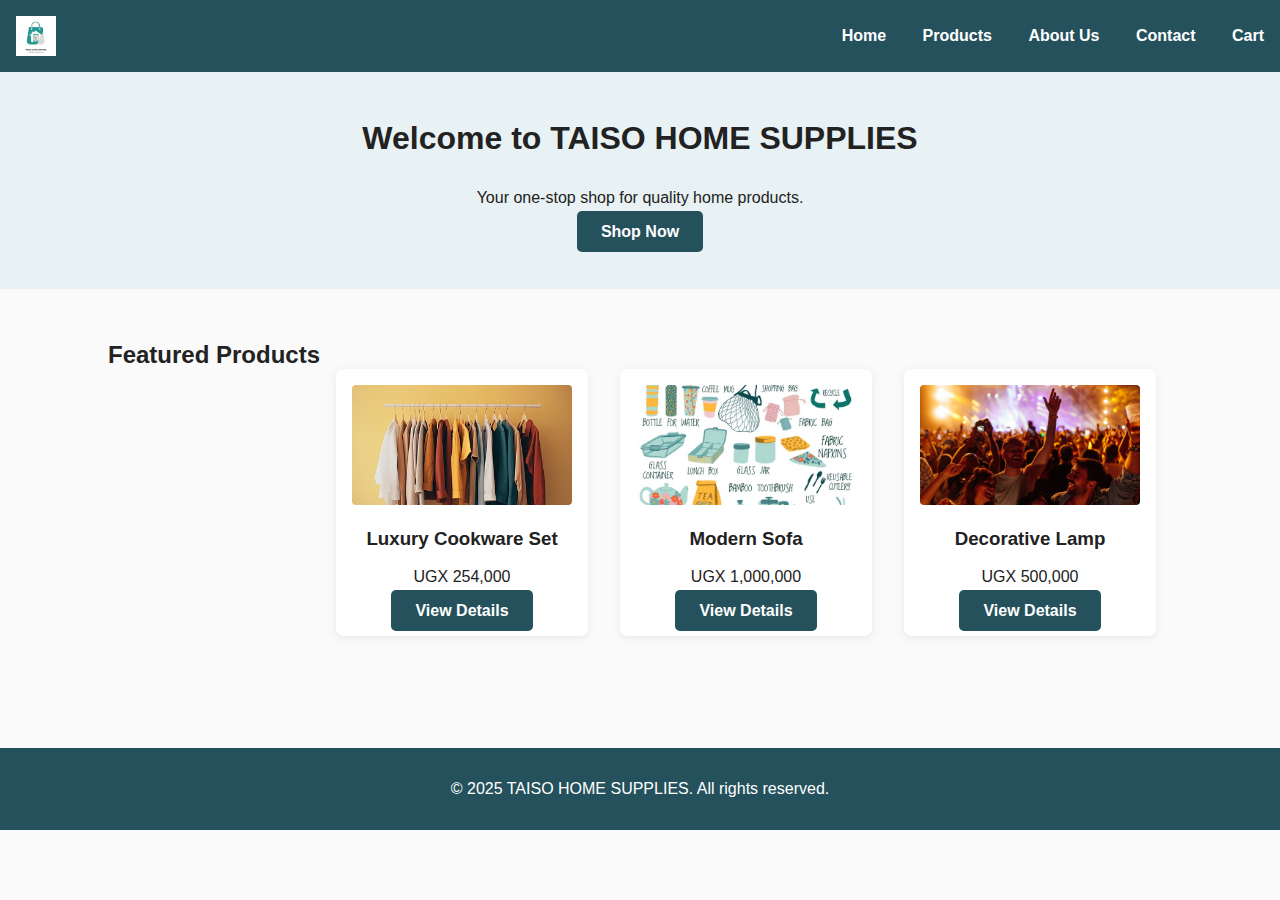
<file: index.html>
<!DOCTYPE html>
<html lang="en">
  <head>
    <meta charset="UTF-8" />
    <title>TAISO HOME SUPPLIES</title>
    <link rel="stylesheet" href="assets.css" />
  </head>
  <body>
    <header>
      <img src="assets.png" alt="TAISO HOME SUPPLIES Logo" class="logo" />
      <nav>
        <a href="index.html">Home</a>
        <a href="products.html">Products</a>
        <a href="about.html">About Us</a>
        <a href="contact.html">Contact</a>
        <a href="cart.html">Cart</a>
      </nav>
    </header>
    <main>
      <section class="hero">
        <h1>Welcome to TAISO HOME SUPPLIES</h1>
        <p>Your one-stop shop for quality home products.</p>
        <a href="products.html" class="btn">Shop Now</a>
      </section>
      <section class="featured">
        <h2>Featured Products</h2>
        <div class="products-grid">
          <div class="product-card">
            <img src="sample-product1.jpg" alt="Product 1" />
            <h3>Luxury Cookware Set</h3>
            <p>UGX 254,000</p>
            <a href="product.html?id=1" class="btn">View Details</a>
          </div>
          <div class="product-card">
            <img src="sample-product2.jpg" alt="Product 2" />
            <h3>Modern Sofa</h3>
            <p>UGX 1,000,000</p>
            <a href="product.html?id=2" class="btn">View Details</a>
          </div>
          <div class="product-card">
            <img src="sample-product3.jpg" alt="Product 3" />
            <h3>Decorative Lamp</h3>
            <p>UGX 500,000</p>
            <a href="product.html?id=3" class="btn">View Details</a>
          </div>
        </div>
      </section>
    </main>
    <footer>
      <p>&copy; 2025 TAISO HOME SUPPLIES. All rights reserved.</p>
    </footer>
  </body>
</html>
</file>
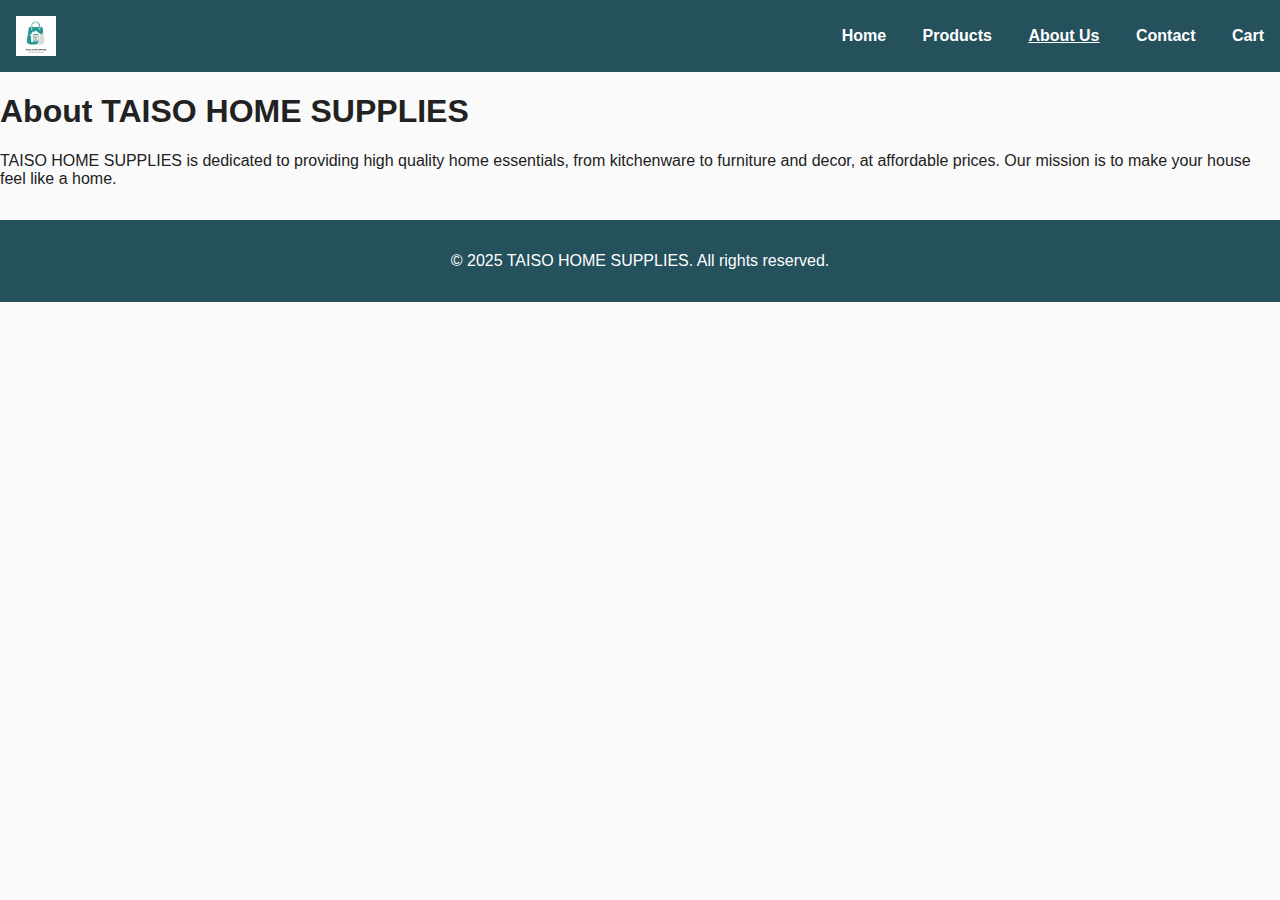
<file: about.html>
<!DOCTYPE html>
<html lang="en">
  <head>
    <meta charset="UTF-8" />
    <title>About Us - TAISO HOME SUPPLIES</title>
    <link rel="stylesheet" href="assets.css" />
  </head>
  <body>
    <header>
      <img src="assets.png" alt="Logo" class="logo" />
      <nav>
        <a href="index.html">Home</a>
        <a href="products.html">Products</a>
        <a href="about.html" class="active">About Us</a>
        <a href="contact.html">Contact</a>
        <a href="cart.html">Cart</a>
      </nav>
    </header>
    <main>
      <h1>About TAISO HOME SUPPLIES</h1>
      <p>
        TAISO HOME SUPPLIES is dedicated to providing high quality home
        essentials, from kitchenware to furniture and decor, at affordable
        prices. Our mission is to make your house feel like a home.
      </p>
    </main>
    <footer>
      <p>&copy; 2025 TAISO HOME SUPPLIES. All rights reserved.</p>
    </footer>
  </body>
</html>
</file>
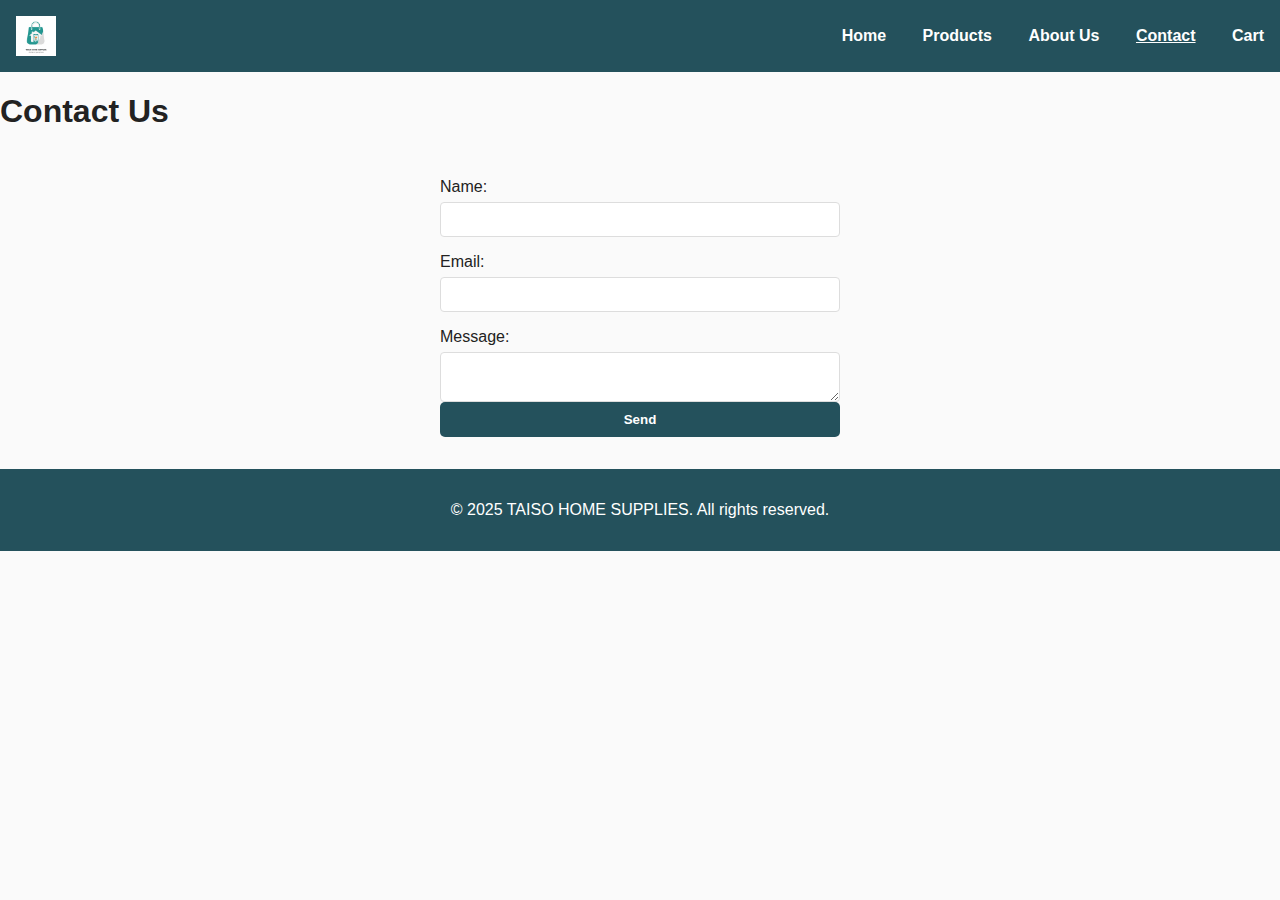
<file: contact.html>
<!DOCTYPE html>
<html lang="en">
  <head>
    <meta charset="UTF-8" />
    <title>Contact Us - TAISO HOME SUPPLIES</title>
    <link rel="stylesheet" href="assets.css" />
  </head>
  <body>
    <header>
      <img src="assets.png" alt="Logo" class="logo" />
      <nav>
        <a href="index.html">Home</a>
        <a href="products.html">Products</a>
        <a href="about.html">About Us</a>
        <a href="contact.html" class="active">Contact</a>
        <a href="cart.html">Cart</a>
      </nav>
    </header>
    <main>
      <h1>Contact Us</h1>
      <form class="contact-form">
        <label for="name">Name:</label>
        <input type="text" id="name" name="name" required />

        <label for="email">Email:</label>
        <input type="email" id="email" name="email" required />

        <label for="message">Message:</label>
        <textarea id="message" name="message" required></textarea>

        <button type="submit" class="btn">Send</button>
      </form>
    </main>
    <footer>
      <p>&copy; 2025 TAISO HOME SUPPLIES. All rights reserved.</p>
    </footer>
  </body>
</html>
</file>
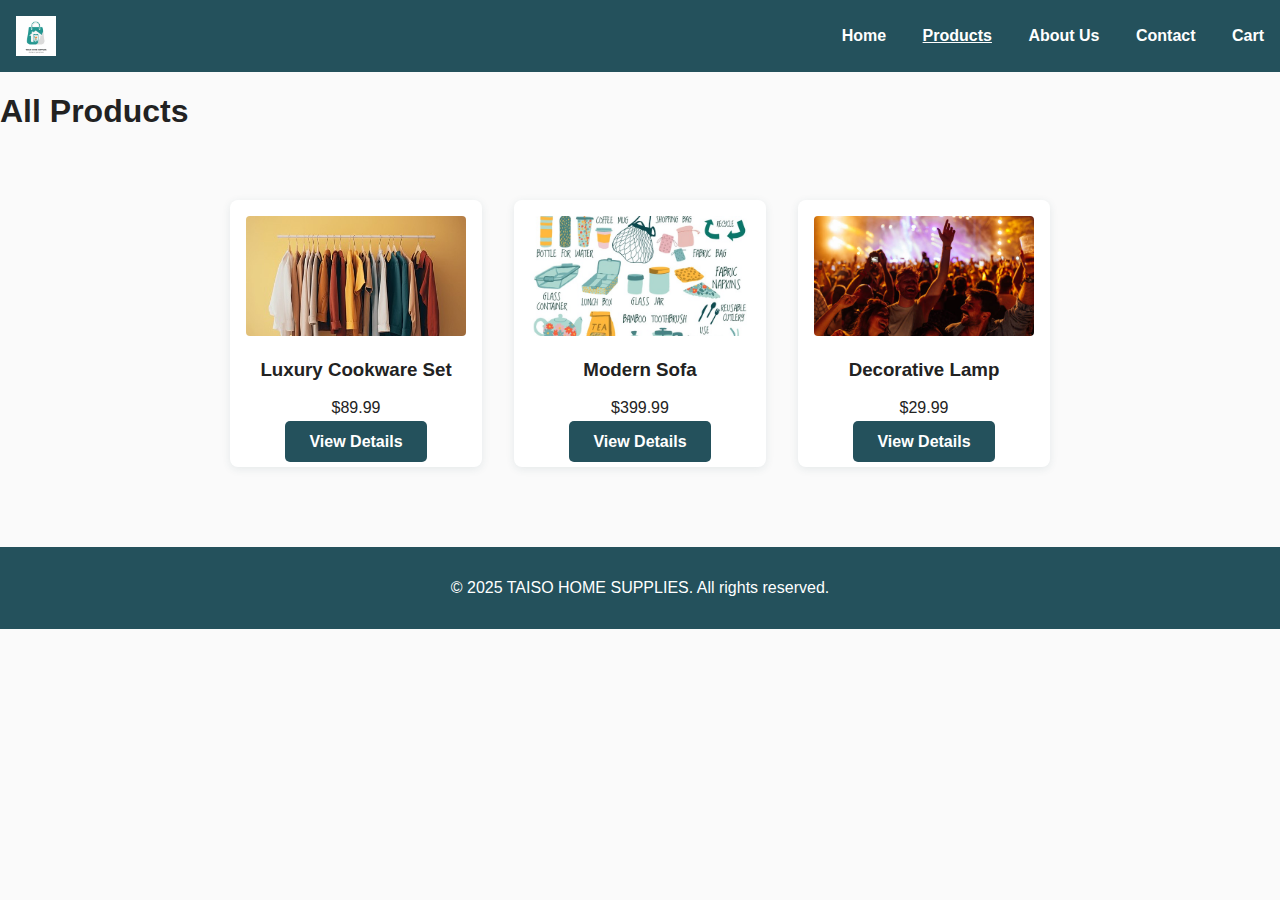
<file: products.html>
<!DOCTYPE html>
<html lang="en">
  <head>
    <meta charset="UTF-8" />
    <title>Our Products - TAISO HOME SUPPLIES</title>
    <link rel="stylesheet" href="assets.css" />
  </head>
  <body>
    <header>
      <img src="assets.png" alt="Logo" class="logo" />
      <nav>
        <a href="index.html">Home</a>
        <a href="products.html" class="active">Products</a>
        <a href="about.html">About Us</a>
        <a href="contact.html">Contact</a>
        <a href="cart.html">Cart</a>
      </nav>
    </header>
    <main>
      <h1>All Products</h1>
      <div class="products-grid">
        <div class="product-card">
          <img src="sample-product1.jpg" alt="Product 1" />
          <h3>Luxury Cookware Set</h3>
          <p>$89.99</p>
          <a href="product.html?id=1" class="btn">View Details</a>
        </div>
        <div class="product-card">
          <img src="sample-product2.jpg" alt="Product 2" />
          <h3>Modern Sofa</h3>
          <p>$399.99</p>
          <a href="product.html?id=2" class="btn">View Details</a>
        </div>
        <div class="product-card">
          <img src="sample-product3.jpg" alt="Product 3" />
          <h3>Decorative Lamp</h3>
          <p>$29.99</p>
          <a href="product.html?id=3" class="btn">View Details</a>
        </div>
      </div>
    </main>
    <footer>
      <p>&copy; 2025 TAISO HOME SUPPLIES. All rights reserved.</p>
    </footer>
  </body>
</html>
</file>
<file: assets.css>
body {
    font-family: Arial, sans-serif;
    margin: 0;
    background: #fafafa;
    color: #222;
}
header {
    background: #24515c;
    color: #fff;
    padding: 1em 0;
    display: flex;
    align-items: center;
    justify-content: space-between;
}
.logo {
    height: 40px;
    margin-left: 1em;
}
nav a {
    color: #fff;
    text-decoration: none;
    margin: 0 1em;
    font-weight: bold;
}
nav a.active, nav a:hover {
    text-decoration: underline;
}
.hero {
    background: #e8f1f3;
    padding: 3em 0;
    text-align: center;
}
.hero h1 {
    margin: 0 0 1em 0;
}
.btn {
    background: #24515c;
    color: #fff;
    padding: 0.75em 1.5em;
    border: none;
    border-radius: 5px;
    cursor: pointer;
    text-decoration: none;
    font-weight: bold;
}
.featured, .products-grid {
    display: flex;
    flex-wrap: wrap;
    justify-content: center;
    padding: 2em 0;
}
.product-card {
    background: #fff;
    border-radius: 8px;
    box-shadow: 0 2px 8px rgba(36,81,92,0.1);
    margin: 1em;
    padding: 1em;
    width: 220px;
    text-align: center;
}
.product-card img {
    width: 100%;
    height: 120px;
    object-fit: cover;
    border-radius: 4px;
}
footer {
    background: #24515c;
    color: #fff;
    text-align: center;
    padding: 1em 0;
    margin-top: 2em;
}
.contact-form {
    max-width: 400px;
    margin: 2em auto;
    display: flex;
    flex-direction: column;
}
.contact-form label {
    margin-top: 1em;
}
.contact-form input, .contact-form textarea {
    padding: 0.7em;
    border-radius: 4px;
    border: 1px solid #ddd;
    margin-top: 0.4em;
}
.cart-items, .cart-summary {
    max-width: 600px;
    margin: 2em auto;
}
/* --- Media Query for Mobile Devices (Max Width 600px) --- */
@media (max-width: 600px) {
    /* Adjust Header Layout */
    header {
        /* Stack logo and navigation vertically */
        flex-direction: column;
        text-align: center;
    }
    nav {
        /* Add some space above the navigation links */
        padding-top: 0.5em;
    }
    .logo {
        /* Center the logo on small screens and remove left margin */
        margin: 0 auto;
    }
    
    /* Make Product Cards Full-Width or Near Full-Width */
    .product-card {
        /* Products take up more space on small screens */
        width: 90%; 
        max-width: 300px; /* Optional max to prevent it from getting too wide on tablets */
    }
    
    /* Adjust Call-to-Action button size for better tapping */
    .btn {
        padding: 1em 2em; /* Bigger tap target */
    }
    
    /* Center text in the hero section */
    .hero {
        padding: 2em 1em;
    }
}
}
</file>
